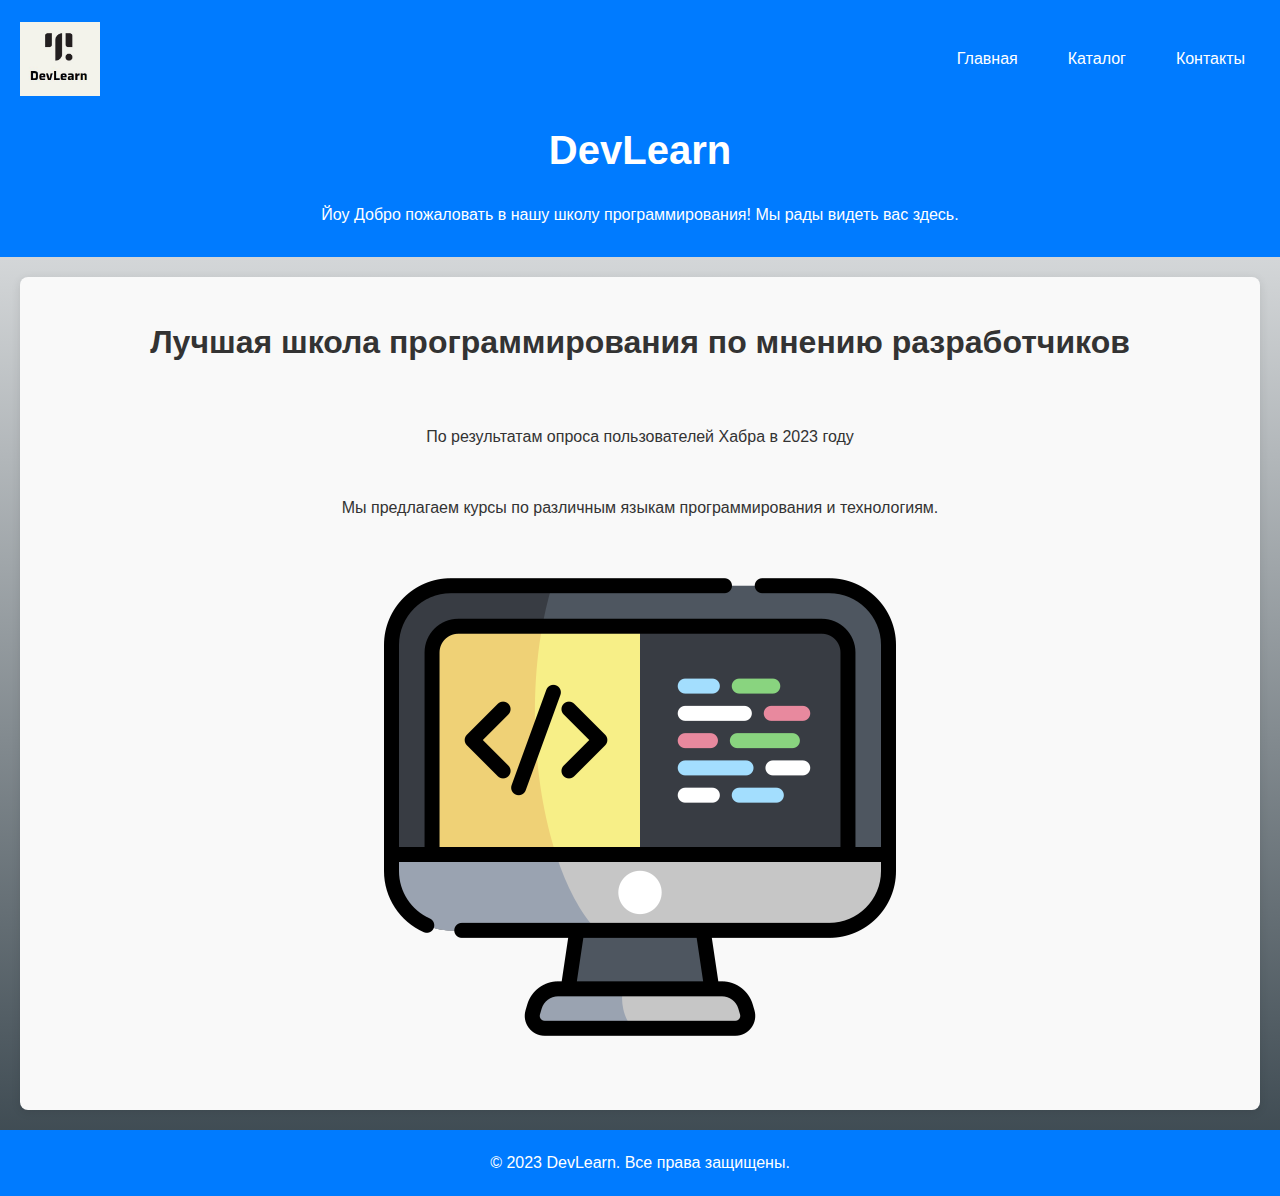
<file: index.html>
<!DOCTYPE html>
<html lang="ru">

<head>
    <meta charset="UTF-8">
    <meta name="viewport" content="width=device-width, initial-scale=1.0">
    <title>DevLearn - Главная</title>
    <link rel="stylesheet" href="style/style.css">
</head>

<body>
    <header>
        <div class="header-container">
            <img src="img/logo.jpg" alt="Логотип DevLearn" class="logo">
            <nav>
                <ul>
                    <li><a href="index.html">Главная</a></li>
                    <li><a href="catalog.html">Каталог</a></li>
                    <li><a href="contacts.html">Контакты</a></li>
                </ul>
            </nav>
        </div>
        <h1>DevLearn</h1>
        <p>Йоу Добро пожаловать в нашу школу программирования! Мы рады видеть вас здесь.</p>
    </header>
    <main>
        <div class="main-container">
            <h2>Лучшая школа программирования по мнению разработчиков</h2><br>
            <p>По результатам опроса пользователей Хабра в 2023 году</p><br>
            <p>Мы предлагаем курсы по различным языкам программирования и технологиям.</p>
            <img src="img/ico.png" alt="Иконка DevLearn" class="ico">
        </div>
    </main>

    <footer>
        <p>&copy; 2023 DevLearn. Все права защищены.</p>
    </footer>
</body>

</html>
</file>
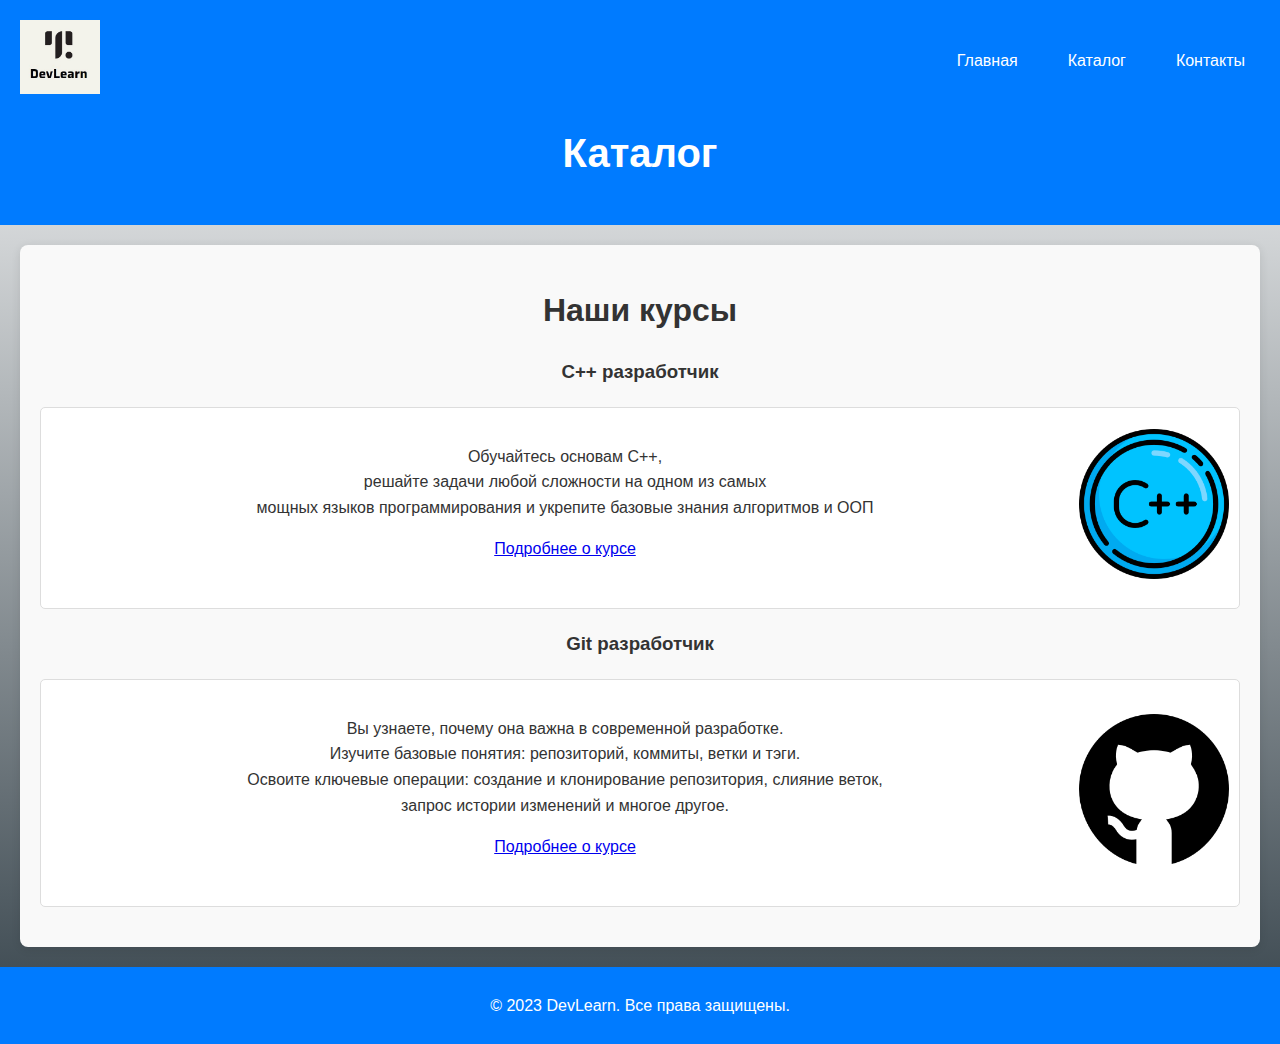
<file: catalog.html>
<!DOCTYPE html>
<html lang="ru">

<head>
    <meta charset="UTF-8">
    <meta name="viewport" content="width=device-width, initial-scale=1.0">
    <title>DevLearn - Каталог</title>
    <link rel="stylesheet" href="style/stylecat.css">
</head>

<body>
    <header>
        <div class="header-container">
            <a href="index.html">
            <img src="img/logo.jpg" alt="Логотип DevLearn" class="logo"></a>
            <nav>
                <ul>
                    <li><a href="index.html">Главная</a></li>
                    <li><a href="catalog.html">Каталог</a></li>
                    <li><a href="contacts.html">Контакты</a></li>
                </ul>
            </nav>
        </div>
        <h1>Каталог</h1>
    </header>
    <main>
        <h2>Наши курсы</h2>
        <h3>C++ разработчик</h3>
        <div class="products">
            <div class="product">
                <div class="product-info">
                    <p>Обучайтесь основам C++,<br>
                        решайте задачи любой сложности на одном из самых<br> 
                        мощных языков программирования и укрепите базовые знания алгоритмов и ООП</p>
                    <p><a href="product.html">Подробнее о курсе</a></p>
                </div>
                <div class="product-image">
                    <a href="product.html">
                        <img src="img/course1.png" alt="Курс 1" style="width: 150px; height: auto;">
                    </a>
                </div>
            </div>
        <h3>Git разработчик</h3>
            <div class="product">
                <div class="product-info">
                    <p>Вы узнаете, почему она важна в современной разработке.<br>
                        Изучите базовые понятия: репозиторий, коммиты, ветки и тэги.<br>
                        Освоите ключевые операции: создание и клонирование репозитория, слияние веток,<br>
                        запрос истории изменений и многое другое.</p>
                    <p><a href="product2.html">Подробнее о курсе</a></p>
                </div>
                <div class="product-image">
                    <a href="product2.html">
                        <img src="img/course2.png" alt="Курс 2" style="width: 150px; height: auto;">
                    </a>
                </div>
            </div>
        </div>

    </main>
    <footer>
        <p>&copy; 2023 DevLearn. Все права защищены.</p>
    </footer>
</body>

</html>
</file>
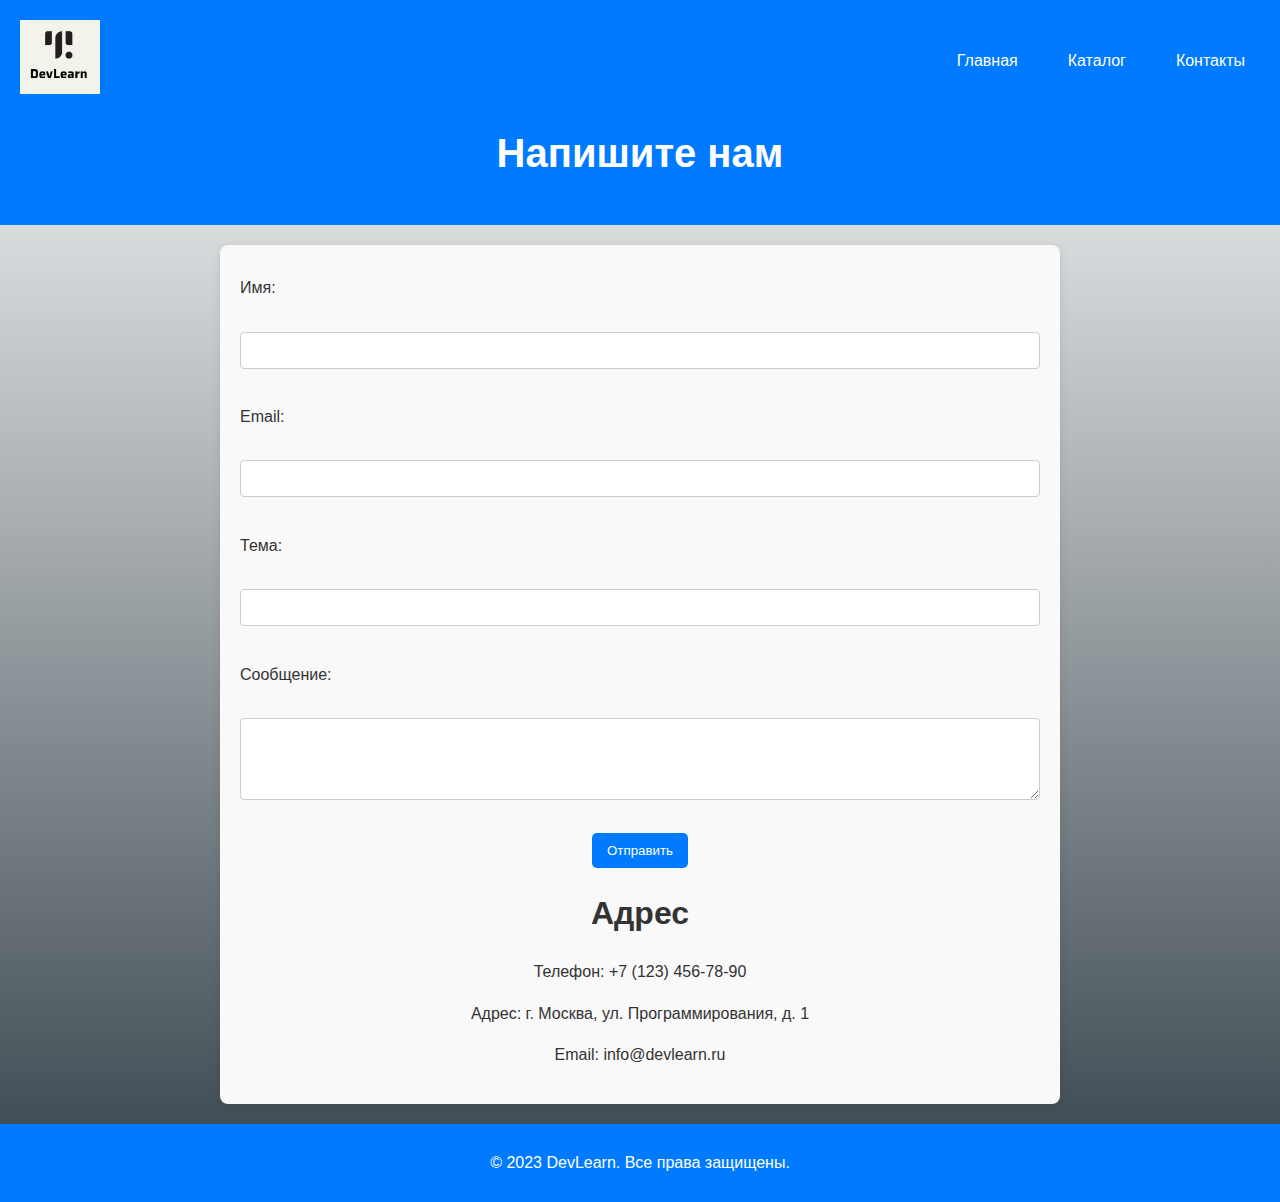
<file: contacts.html>
<!DOCTYPE html>
<html lang="ru">

<head>
    <meta charset="UTF-8">
    <meta name="viewport" content="width=device-width, initial-scale=1.0">
    <title>DevLearn - Контакты</title>
    <link rel="stylesheet" href="style/stylecont.css">
</head>

<body>
    <header>
        <div class="header-container">
            <a href="index.html">
                <img src="img/logo.jpg" alt="Логотип DevLearn" class="logo"></a>
            <nav>
                <ul>
                    <li><a href="index.html">Главная</a></li>
                    <li><a href="catalog.html">Каталог</a></li>
                    <li><a href="contacts.html">Контакты</a></li>
                </ul>
            </nav>
        </div>
        <h1>Напишите нам</h1>
    </header>
    <main>
        <form>
            <label for="name">Имя:</label><br>
            <input type="text" id="name" name="name"><br><br>
            <label for="email">Email:</label><br>
            <input type="email" id="email" name="email"><br><br>
            <label for="subject">Тема:</label><br>
            <input type="text" id="subject" name="subject"><br><br>
            <label for="message">Сообщение:</label><br>
            <textarea id="message" name="message" rows="4" cols="50"></textarea><br><br>
            <input type="submit" value="Отправить">
        </form>
        <h2>Адрес</h2>
        <p>Телефон: +7 (123) 456-78-90</p>
        <p>Адрес: г. Москва, ул. Программирования, д. 1</p>
        <p>Email: info@devlearn.ru</p>
    </main>
    <footer>
        <p>&copy; 2023 DevLearn. Все права защищены.</p>
    </footer>
</body>

</html>
</file>
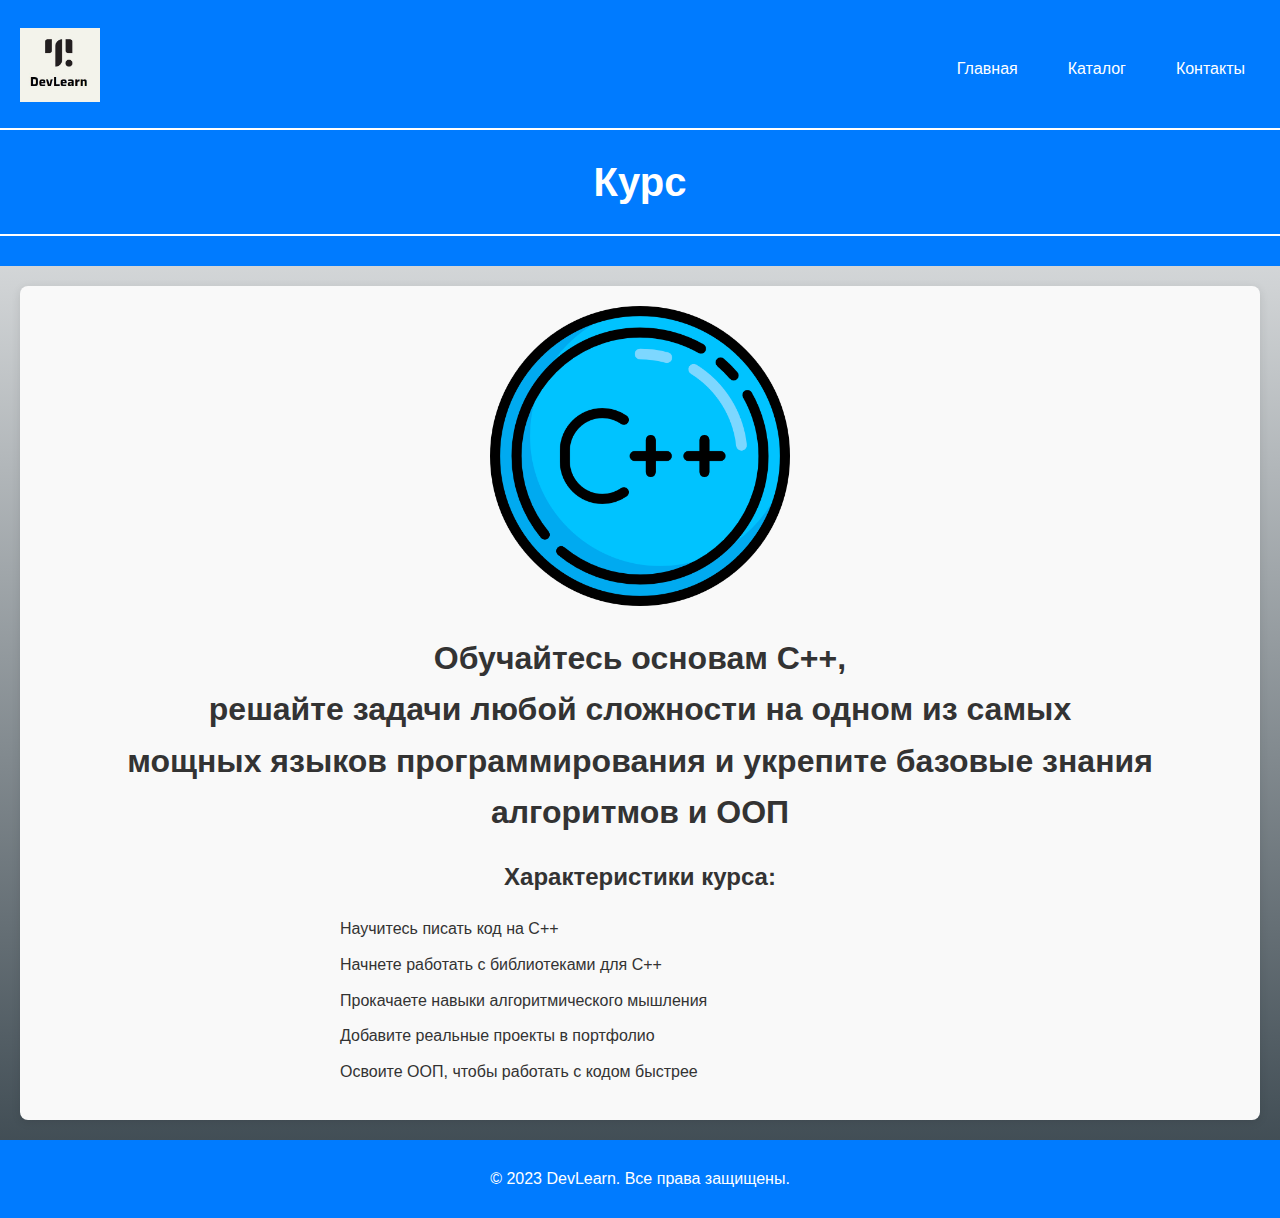
<file: product.html>
<!DOCTYPE html>
<html lang="ru">

<head>
    <meta charset="UTF-8">
    <meta name="viewport" content="width=device-width, initial-scale=1.0">
    <title>DevLearn - Курс с++</title>
    <link rel="stylesheet" href="style/stylepr.css">
</head>

<body>
    <header>
        <div class="header-container">
            <a href="index.html">
                <img src="img/logo.jpg" alt="Логотип DevLearn" class="logo"></a>
            <nav>
                <ul>
                    <li><a href="index.html">Главная</a></li>
                    <li><a href="catalog.html">Каталог</a></li>
                    <li><a href="contacts.html">Контакты</a></li>
                </ul>
            </nav>
        </div>
        <hr>
        <h1>Курс</h1>
        <hr>
    </header>
    <main>
        <a href="catalog.html">
            <img src="img/course1.png" alt="Курс " style="width: 300px; height: auto;">
        </a>
        <h2>Обучайтесь основам C++,<br>
            решайте задачи любой сложности на одном из самых<br> 
            мощных языков программирования и укрепите базовые знания алгоритмов и ООП</h2>
        <h3>Характеристики курса:</h3>
        <ul>
            <div class="textcharacteristics">
                <li>Научитесь писать код на C++</li>
                <li>Начнете работать с библиотеками для C++</li>
                <li>Прокачаете навыки алгоритмического мышления</li>
                <li>Добавите реальные проекты в портфолио</li>
                <li>Освоите ООП, чтобы работать с кодом быстрее</li>
            </div>
        </ul>
    </main>
    <footer>
        <p>&copy; 2023 DevLearn. Все права защищены.</p>
    </footer>
</body>

</html>
</file>
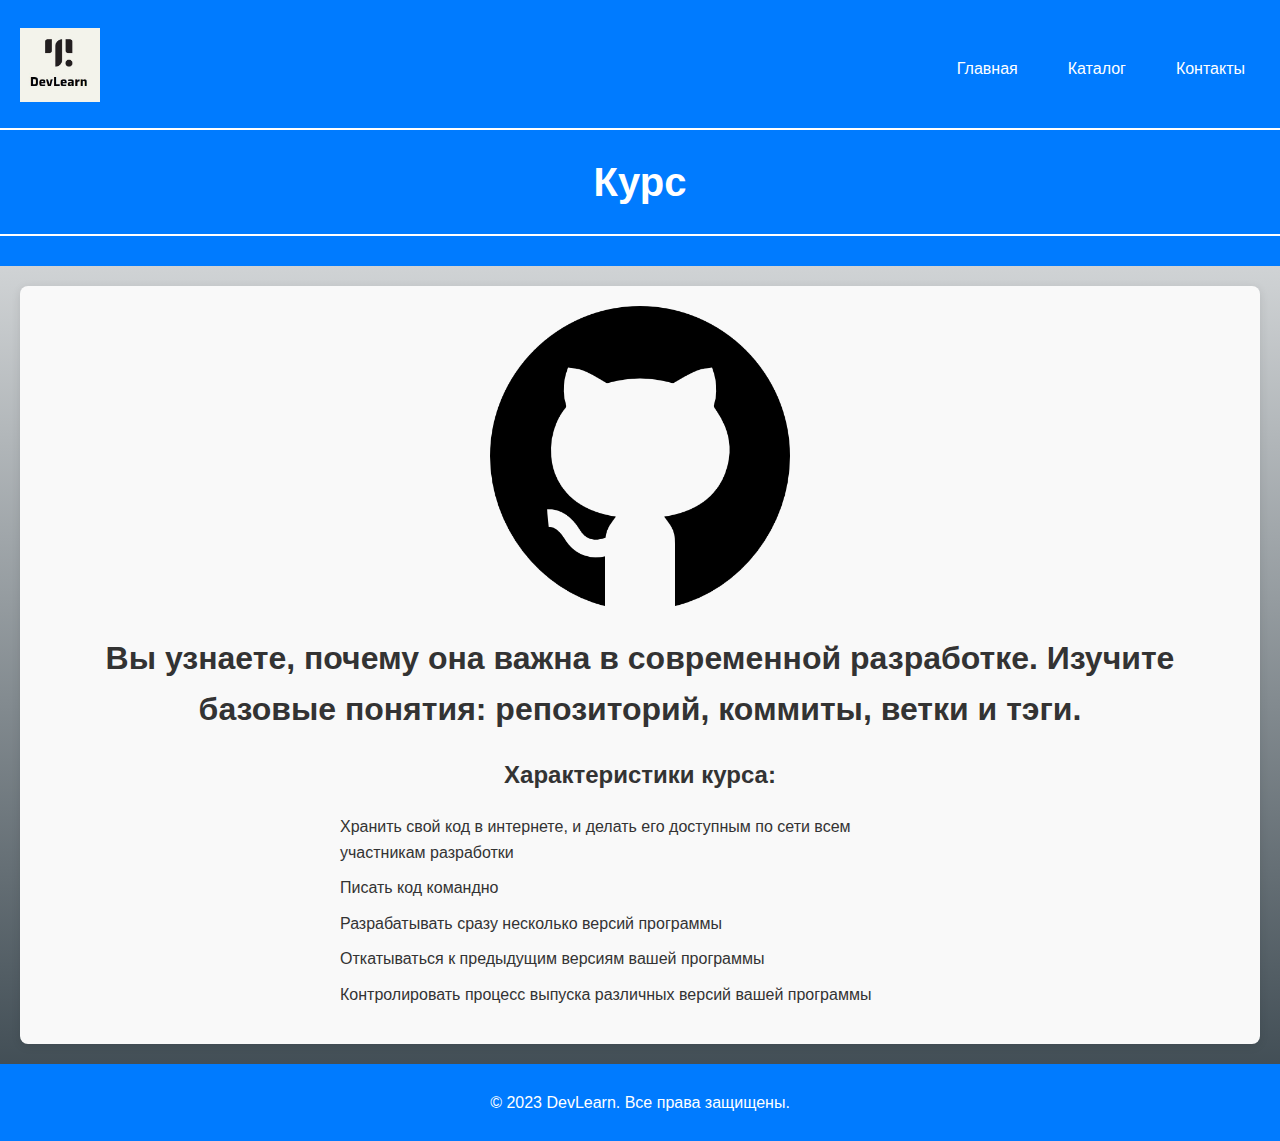
<file: product2.html>
<!DOCTYPE html>
<html lang="ru">

<head>
    <meta charset="UTF-8">
    <meta name="viewport" content="width=device-width, initial-scale=1.0">
    <title>DevLearn - Курс с++</title>
    <link rel="stylesheet" href="style/stylepr2.css">
</head>

<body>
    <header>
        <div class="header-container">
            <a href="index.html">
                <img src="img/logo.jpg" alt="Логотип DevLearn" class="logo"></a>
            <nav>
                <ul>
                    <li><a href="index.html">Главная</a></li>
                    <li><a href="catalog.html">Каталог</a></li>
                    <li><a href="contacts.html">Контакты</a></li>
                </ul>
            </nav>
        </div>
        <hr>
        <h1>Курс</h1>
        <hr>
    </header>
    <main>
        <a href="catalog.html">
            <img src="img/course2.png" alt="Курс " style="width: 300px; height: auto;">
        </a>
        <h2>Вы узнаете, почему она важна в современной разработке. Изучите базовые понятия: репозиторий, коммиты, ветки и тэги.</h2>
        <h3>Характеристики курса:</h3>
        <ul>
            <div class="textcharacteristics">
                <li>Хранить свой код в интернете, и делать его доступным по сети всем участникам разработки</li>
                <li>Писать код командно</li>
                <li>Разрабатывать сразу несколько версий программы</li>
                <li>Откатываться к предыдущим версиям вашей программы</li>
                <li>Контролировать процесс выпуска различных версий вашей программы</li>
            </div>
        </ul>
    </main>
    <footer>
        <p>&copy; 2023 DevLearn. Все права защищены.</p>
    </footer>
</body>

</html>
</file>
<file: style/style.css>
body {
    font-family: Arial, sans-serif;
    line-height: 1.6;
    background: linear-gradient(to bottom, #ffffff, #35424a);
    color: #333;
    margin: 0;
}

header {
    background-color: #007bff;
    color: #ffffff;
    padding: 20px 0;
    text-align: center;
}

.header-container {
    display: flex;
    justify-content: space-between;
    align-items: center;
    padding: 0 20px;
}

.logo {
    max-width: 80px;
    height: auto;
}

nav ul {
    list-style: none;
    display: flex;
    padding: 0;
}

nav li {
    margin-left: 20px;
}

nav a {
    color: #ffffff;
    text-decoration: none;
    padding: 10px 15px;
    display: block;
    transition: background 0.3s;
}

nav a:hover {
    background: #0056b3;
}

h1 {
    margin: 20px 0;
    font-size: 2.5em;
}

p {
    margin: 10px 0; 
    text-align: center; 
}

main {
    padding: 20px;
    text-align: center;
    background-color: #f9f9f9;
    border-radius: 8px;
    box-shadow: 0 2px 10px rgba(0, 0, 0, 0.1);
    margin: 20px auto;
    max-width: 1200px;
}

.main-container {
    margin: 20px 0; 
}

h2 {
    margin: 20px 0;
    font-size: 2em;
    color: #333;
}

.ico {
    max-width: 100%; 
    height: auto;
    margin-top: 20px;
}

footer {
    text-align: center;
    padding: 10px 0;
    background-color: #007bff;
    color: #ffffff;
    position: relative;
    bottom: 0;
    width: 100%;
}
</file>
<file: style/stylecat.css>
body {
    font-family: Arial, sans-serif;
    line-height: 1.6;
    background: linear-gradient(to bottom, #ffffff, #35424a);
    color: #333;
    margin: 0;
}

header {
    background-color: #007bff;
    color: #ffffff;
    padding: 20px 0;
}

.header-container {
    display: flex;
    justify-content: space-between;
    align-items: center;
    padding: 0 20px;
}

.logo {
    max-width: 80px;
    height: auto;
}

nav ul {
    list-style: none;
    display: flex;
    padding: 0;
}

nav li {
    margin-left: 20px;
}

nav a {
    color: #ffffff;
    text-decoration: none;
    padding: 10px 15px;
    display: block;
    transition: background 0.3s;
}

nav a:hover {
    background: #0056b3;
}

h1 {
    margin: 20px 0;
    font-size: 2.5em;
    text-align: center; 
}

main {
    padding: 20px;
    text-align: center;
    background-color: #f9f9f9;
    border-radius: 8px;
    box-shadow: 0 2px 10px rgba(0, 0, 0, 0.1);
    margin: 20px auto;
    max-width: 1200px;
}

h2 {
    margin: 20px 0;
    font-size: 2em;
    color: #333;
    text-align: center; 
}

.product {
    display: flex;
    align-items: center;
    justify-content: center;
    margin: 20px 0;
    padding: 10px;
    border: 1px solid #ddd;
    border-radius: 5px;
    background-color: #ffffff;
    transition: box-shadow 0.3s;
}

.product:hover {
    box-shadow: 0 4px 20px rgba(0, 0, 0, 0.1);
}

.product-info {
    flex: 1;
    padding: 10px;
    text-align: center; 
    margin-bottom: 10px; 
}

.product-image {
    flex: 0 0 150px;
    text-align: center; 
}

.product-image img {
    max-width: 100%;
    height: auto;
}

footer {
    text-align: center;
    padding: 10px 0;
    background-color: #007bff;
    color: #ffffff;
    position: relative;
    bottom: 0;
    width: 100%;
}
</file>
<file: style/stylecont.css>
body {
    font-family: Arial, sans-serif;
    line-height: 1.6;
    background: linear-gradient(to bottom, #ffffff, #35424a);
    color: #333;
    margin: 0;
}

header {
    background-color: #007bff;
    color: #ffffff;
    padding: 20px 0;
    text-align: center;
}

.header-container {
    display: flex;
    justify-content: space-between;
    align-items: center;
    padding: 0 20px;
}

.logo {
    max-width: 80px;
    height: auto;
}

nav ul {
    list-style: none;
    display: flex;
    padding: 0;
}

nav li {
    margin-left: 20px;
}

nav a {
    color: #ffffff;
    text-decoration: none;
    padding: 10px 15px;
    display: block;
    transition: background 0.3s;
}

nav a:hover {
    background: #0056b3;
}

h1 {
    margin: 20px 0;
    font-size: 2.5em;
}

main {
    padding: 20px;
    text-align: center;
    background-color: #f9f9f9;
    border-radius: 8px;
    box-shadow: 0 2px 10px rgba(0, 0, 0, 0.1);
    margin: 20px auto;
    max-width: 800px; 
}

form {
    margin-bottom: 20px; 
}

label {
    display: block;
    margin: 10px 0 5px; 
    text-align: left;
}

input[type="text"],
input[type="email"],
textarea {
    width: 100%;
    padding: 10px;
    border: 1px solid #ccc;
    border-radius: 4px;
    box-sizing: border-box; 
}

input[type="submit"] {
    background-color: #007bff; 
    color: white; 
    border: none; 
    padding: 10px 15px; 
    border-radius: 5px;
    cursor: pointer;
    transition: background 0.3s; 
}

input[type="submit"]:hover {
    background-color: #0056b3;
}

h2 {
    margin: 20px 0;
    font-size: 2em;
    color: #333;
}

footer {
    text-align: center;
    padding: 10px 0;
    background-color: #007bff;
    color: #ffffff;
    position: relative;
    bottom: 0;
    width: 100%;
}
</file>
<file: style/stylepr.css>
body {
    font-family: Arial, sans-serif;
    line-height: 1.6;
    background: linear-gradient(to bottom, #ffffff, #35424a);
    color: #333;
    margin: 0;
}

header {
    background-color: #007bff;
    color: #ffffff;
    padding: 20px 0;
}

.header-container {
    display: flex;
    justify-content: space-between;
    align-items: center;
    padding: 0 20px;
}

.logo {
    max-width: 80px;
    height: auto;
}

nav ul {
    list-style: none;
    display: flex;
    padding: 0;
}

nav li {
    margin-left: 20px;
}

nav a {
    color: #ffffff;
    text-decoration: none;
    padding: 10px 15px;
    display: block;
    transition: background 0.3s;
}

nav a:hover {
    background: #0056b3;
}

h1 {
    margin: 20px 0;
    font-size: 2.5em;
    text-align: center; 
}

hr {
    border: 1px solid #ffffff; 
    margin: 10px 0;
}

main {
    padding: 20px;
    text-align: center;
    background-color: #f9f9f9;
    border-radius: 8px;
    box-shadow: 0 2px 10px rgba(0, 0, 0, 0.1);
    margin: 20px auto;
    max-width: 1200px;
}

h2 {
    margin: 20px 0;
    font-size: 2em;
    color: #333;
}

h3 {
    margin: 20px 0;
    font-size: 1.5em;
    color: #333;
}

.textcharacteristics {
    text-align: left; 
    margin: 0 auto; 
    max-width: 600px; 
}

ul {
    padding: 0;
    list-style: none; 
}

li {
    margin: 10px 0; 
}

footer {
    text-align: center;
    padding: 10px 0;
    background-color: #007bff;
    color: #ffffff;
    position: relative;
    bottom: 0;
    width: 100%;
}
</file>
<file: style/stylepr2.css>
body {
    font-family: Arial, sans-serif;
    line-height: 1.6;
    background: linear-gradient(to bottom, #ffffff, #35424a);
    color: #333;
    margin: 0;
}

header {
    background-color: #007bff;
    color: #ffffff;
    padding: 20px 0;
}

.header-container {
    display: flex;
    justify-content: space-between;
    align-items: center;
    padding: 0 20px;
}

.logo {
    max-width: 80px;
    height: auto;
}

nav ul {
    list-style: none;
    display: flex;
    padding: 0;
}

nav li {
    margin-left: 20px;
}

nav a {
    color: #ffffff;
    text-decoration: none;
    padding: 10px 15px;
    display: block;
    transition: background 0.3s;
}

nav a:hover {
    background: #0056b3;
}

h1 {
    margin: 20px 0;
    font-size: 2.5em;
    text-align: center; 
}

hr {
    border: 1px solid #ffffff; 
    margin: 10px 0;
}

main {
    padding: 20px;
    text-align: center;
    background-color: #f9f9f9;
    border-radius: 8px;
    box-shadow: 0 2px 10px rgba(0, 0, 0, 0.1);
    margin: 20px auto;
    max-width: 1200px;
}

h2 {
    margin: 20px 0;
    font-size: 2em;
    color: #333;
}

h3 {
    margin: 20px 0;
    font-size: 1.5em;
    color: #333;
}

.textcharacteristics {
    text-align: left; 
    margin: 0 auto; 
    max-width: 600px; 
}

ul {
    padding: 0;
    list-style: none; 
}

li {
    margin: 10px 0; 
}

footer {
    text-align: center;
    padding: 10px 0;
    background-color: #007bff;
    color: #ffffff;
    position: relative;
    bottom: 0;
    width: 100%;
}
</file>
